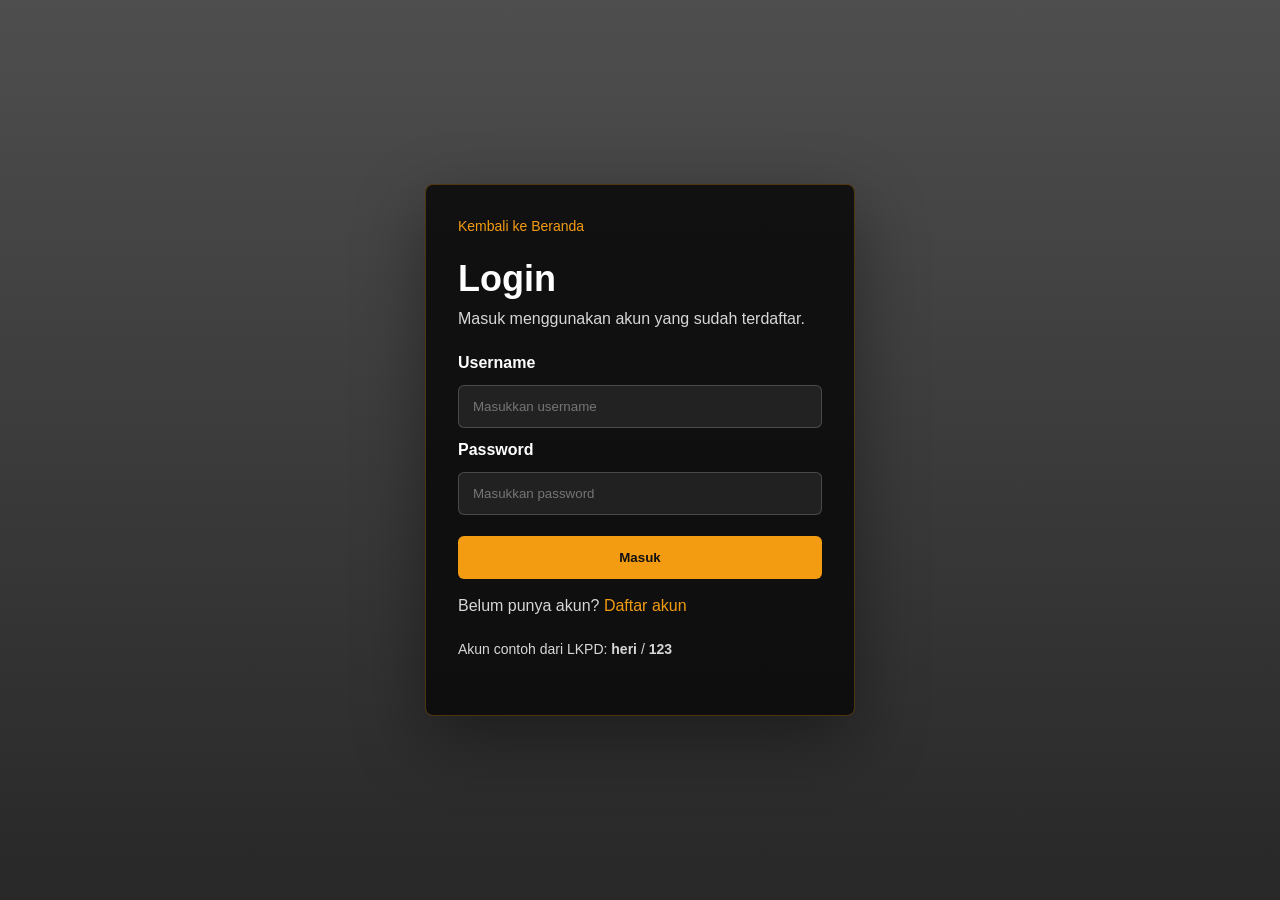
<file: login/index.html>
<!DOCTYPE html>
<html lang="id">
<head>
    <meta charset="UTF-8">
    <meta name="viewport" content="width=device-width, initial-scale=1.0">
    <title>Login Bloom Bouquet</title>
    <link rel="stylesheet" href="style.css">
</head>
<body>
    <main class="auth-page">
        <section class="auth-card">
            <a href="../index.html" class="back-link">Kembali ke Beranda</a>
            <h1>Login</h1>
            <p>Masuk menggunakan akun yang sudah terdaftar.</p>

            <form id="loginForm">
                <label for="username">Username</label>
                <input type="text" id="username" name="username" placeholder="Masukkan username" required>

                <label for="password">Password</label>
                <input type="password" id="password" name="password" placeholder="Masukkan password" required>

                <button type="submit">Masuk</button>
            </form>

            <div id="alertBox" class="alert" style="display: none;"></div>

            <p class="helper">Belum punya akun? <a href="register.html">Daftar akun</a></p>
            <p class="hint">Akun contoh dari LKPD: <strong>heri</strong> / <strong>123</strong></p>
        </section>
    </main>

    <script src="js/login.js"></script>
</body>
</html>
</file>
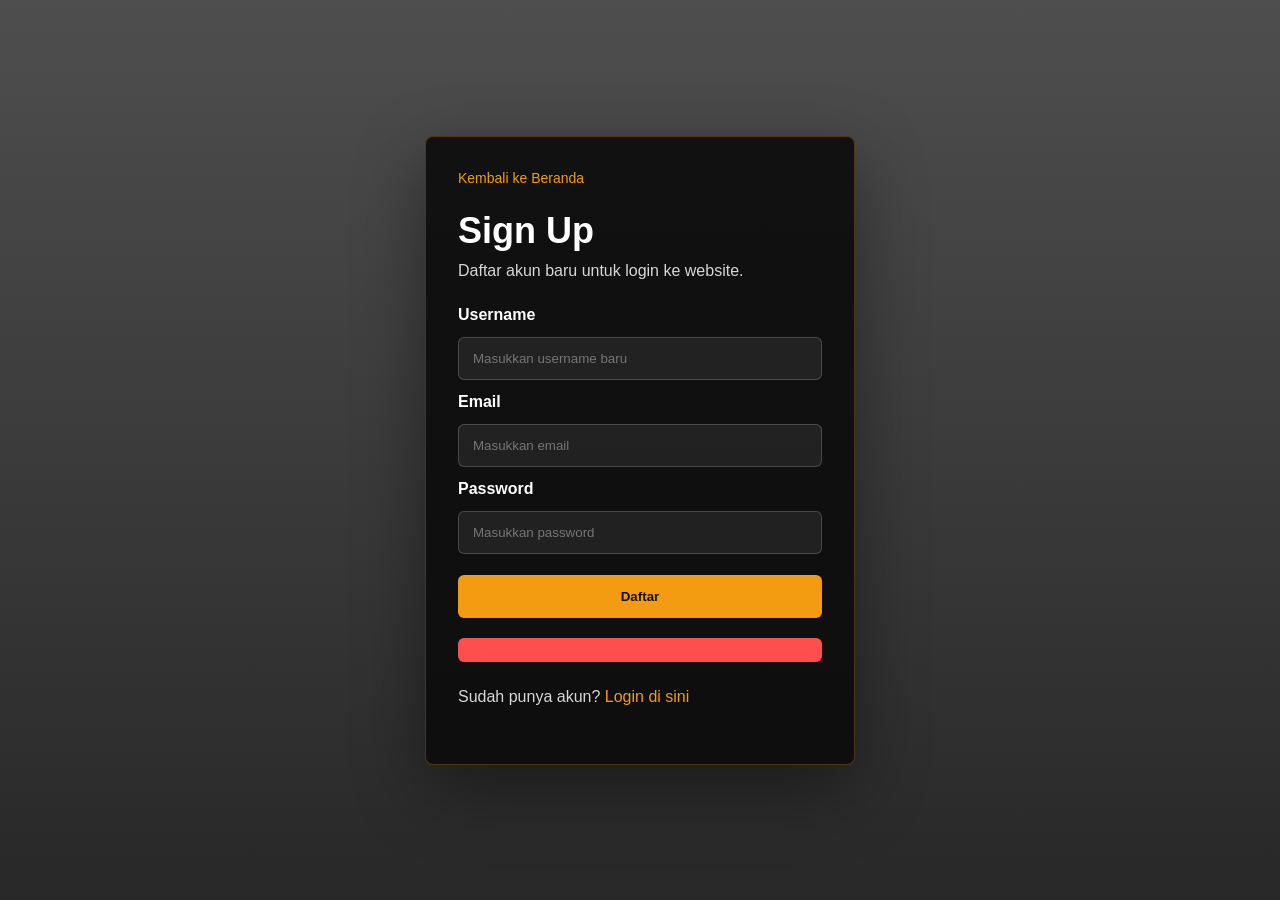
<file: login/register.html>
<!DOCTYPE html>
<html lang="id">
<head>
    <meta charset="UTF-8">
    <meta name="viewport" content="width=device-width, initial-scale=1.0">
    <title>Register Bloom Bouquet</title>
    <link rel="stylesheet" href="style.css">
</head>
<body>
    <main class="auth-page">
        <section class="auth-card">
            <a href="../index.html" class="back-link">Kembali ke Beranda</a>
            <h1>Sign Up</h1>
            <p>Daftar akun baru untuk login ke website.</p>

            <form id="registerForm">
                <label for="username">Username</label>
                <input type="text" id="username" name="username" placeholder="Masukkan username baru" required>

                <label for="email">Email</label>
                <input type="email" id="email" name="email" placeholder="Masukkan email" required>

                <label for="password">Password</label>
                <input type="password" id="password" name="password" placeholder="Masukkan password" required>

                <button type="submit">Daftar</button>
            </form>

            <p id="message"></p>
            <p class="helper">Sudah punya akun? <a href="index.html">Login di sini</a></p>
        </section>
    </main>

    <script src="js/register.js" defer></script>
</body>
</html>
</file>
<file: login/style.css>
* {
    box-sizing: border-box;
    margin: 0;
    padding: 0;
}

body {
    min-height: 100vh;
    font-family: Inter, Arial, sans-serif;
    background:
        linear-gradient(rgba(10, 10, 10, 0.72), rgba(10, 10, 10, 0.88)),
        url("https://images.unsplash.com/photo-1518895949257-7621c3c786d7?auto=format&fit=crop&w=1400&q=80") center/cover;
    color: white;
}

.auth-page {
    min-height: 100vh;
    display: grid;
    place-items: center;
    padding: 24px;
}

.auth-card {
    width: min(430px, 100%);
    background: rgba(12, 12, 12, 0.9);
    border: 1px solid rgba(243, 156, 18, 0.28);
    border-radius: 8px;
    padding: 32px;
    box-shadow: 0 24px 70px rgba(0, 0, 0, 0.4);
}

.back-link,
.helper a {
    color: #f39c12;
    text-decoration: none;
}

.back-link {
    display: inline-block;
    margin-bottom: 24px;
    font-size: 14px;
}

h1 {
    font-size: 36px;
    margin-bottom: 10px;
}

.auth-card > p {
    color: #d7d7d7;
    margin-bottom: 26px;
}

form {
    display: grid;
    gap: 13px;
}

label {
    font-weight: 700;
}

input {
    width: 100%;
    border: 1px solid rgba(255, 255, 255, 0.18);
    border-radius: 6px;
    padding: 13px 14px;
    background: rgba(255, 255, 255, 0.08);
    color: white;
    outline: none;
}

input:focus {
    border-color: #f39c12;
}

button {
    border: none;
    border-radius: 6px;
    padding: 14px 18px;
    margin-top: 8px;
    background: #f39c12;
    color: #111;
    font-weight: 800;
    cursor: pointer;
}

button:hover {
    background: #ffb23c;
}

.helper,
.hint {
    color: #d7d7d7;
    margin-top: 18px;
}

.hint {
    font-size: 14px;
}

#message {
    background: #ff4e4e;
    color: white;
    text-align: center;
    margin-top: 20px;
    padding: 12px;
    border-radius: 6px;
}

#alertBox {
    position: fixed;
    top: 20px;
    left: 50%;
    transform: translateX(-50%);
    z-index: 999;
}

.alert {
    min-width: min(360px, calc(100vw - 32px));
    padding: 14px 18px;
    border-radius: 6px;
    background: #ff4e4e;
    color: white;
    text-align: center;
    box-shadow: 0 16px 40px rgba(0, 0, 0, 0.35);
}
</file>
